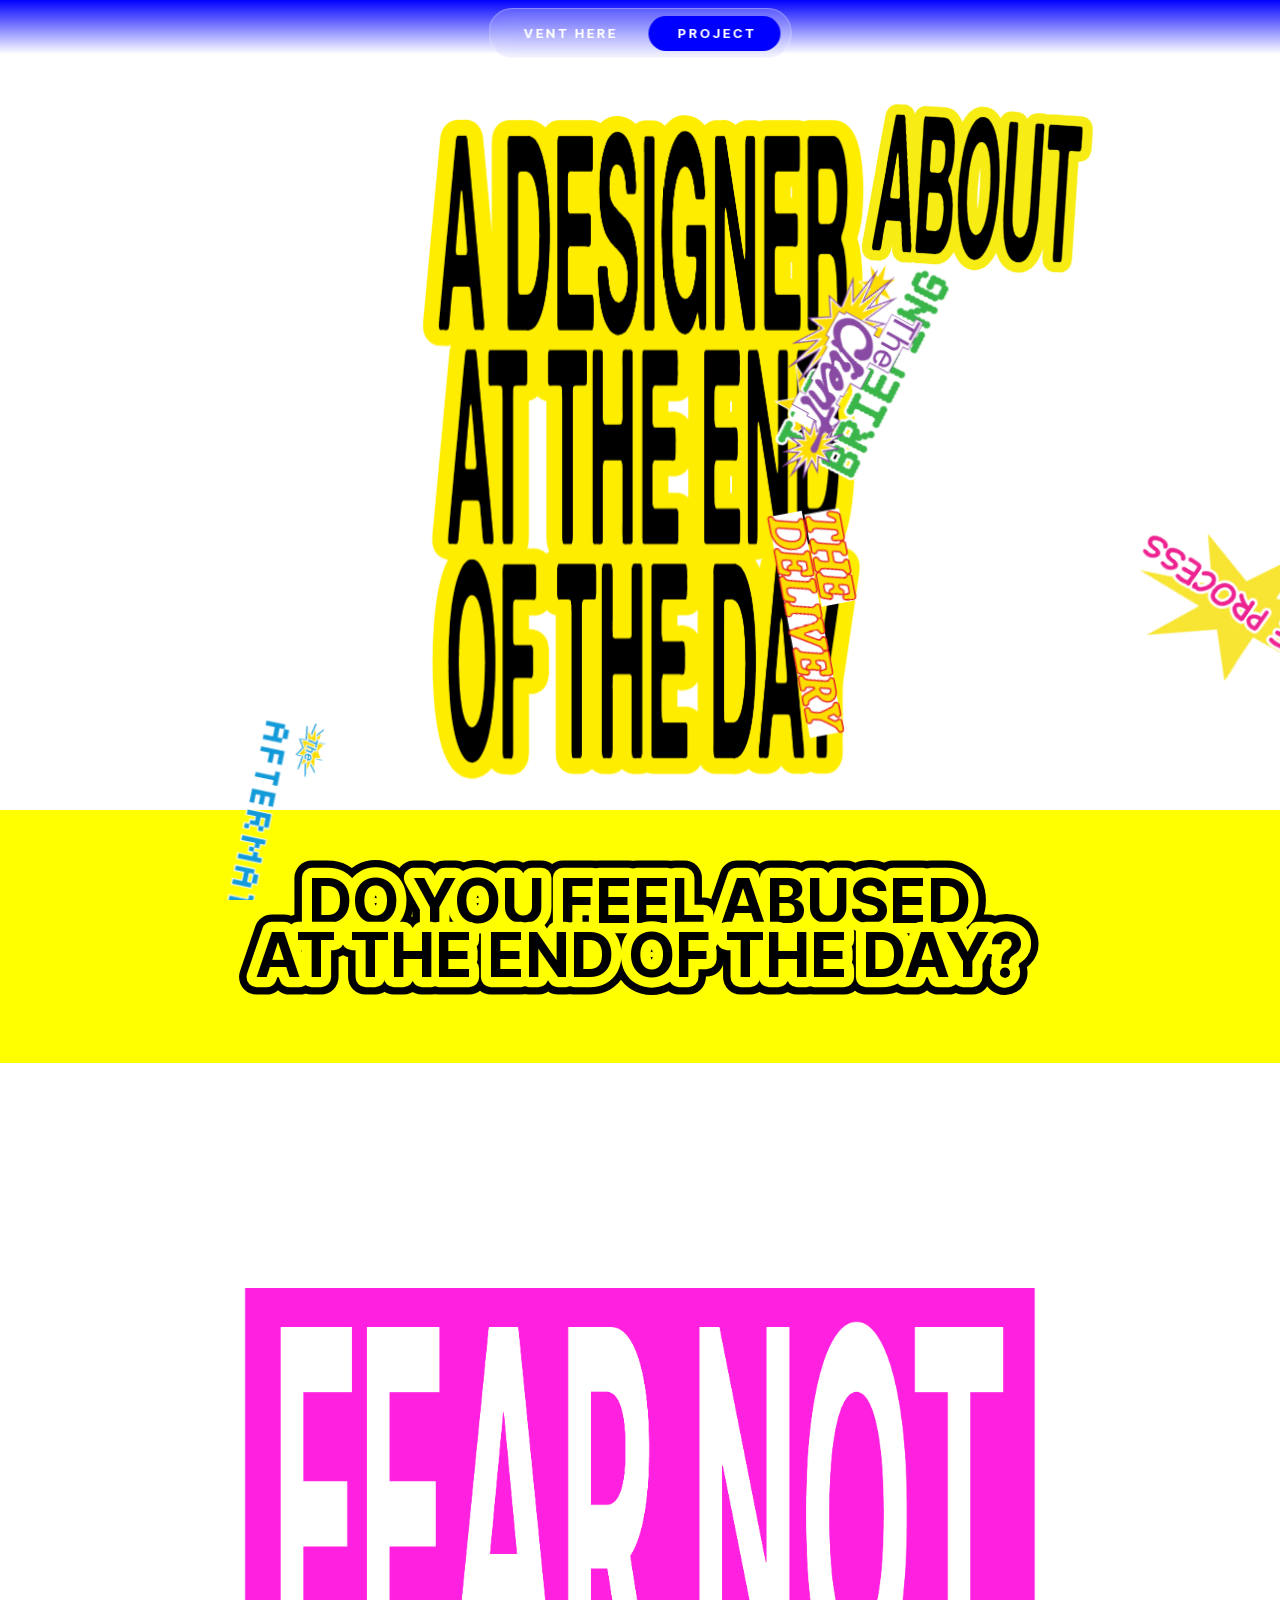
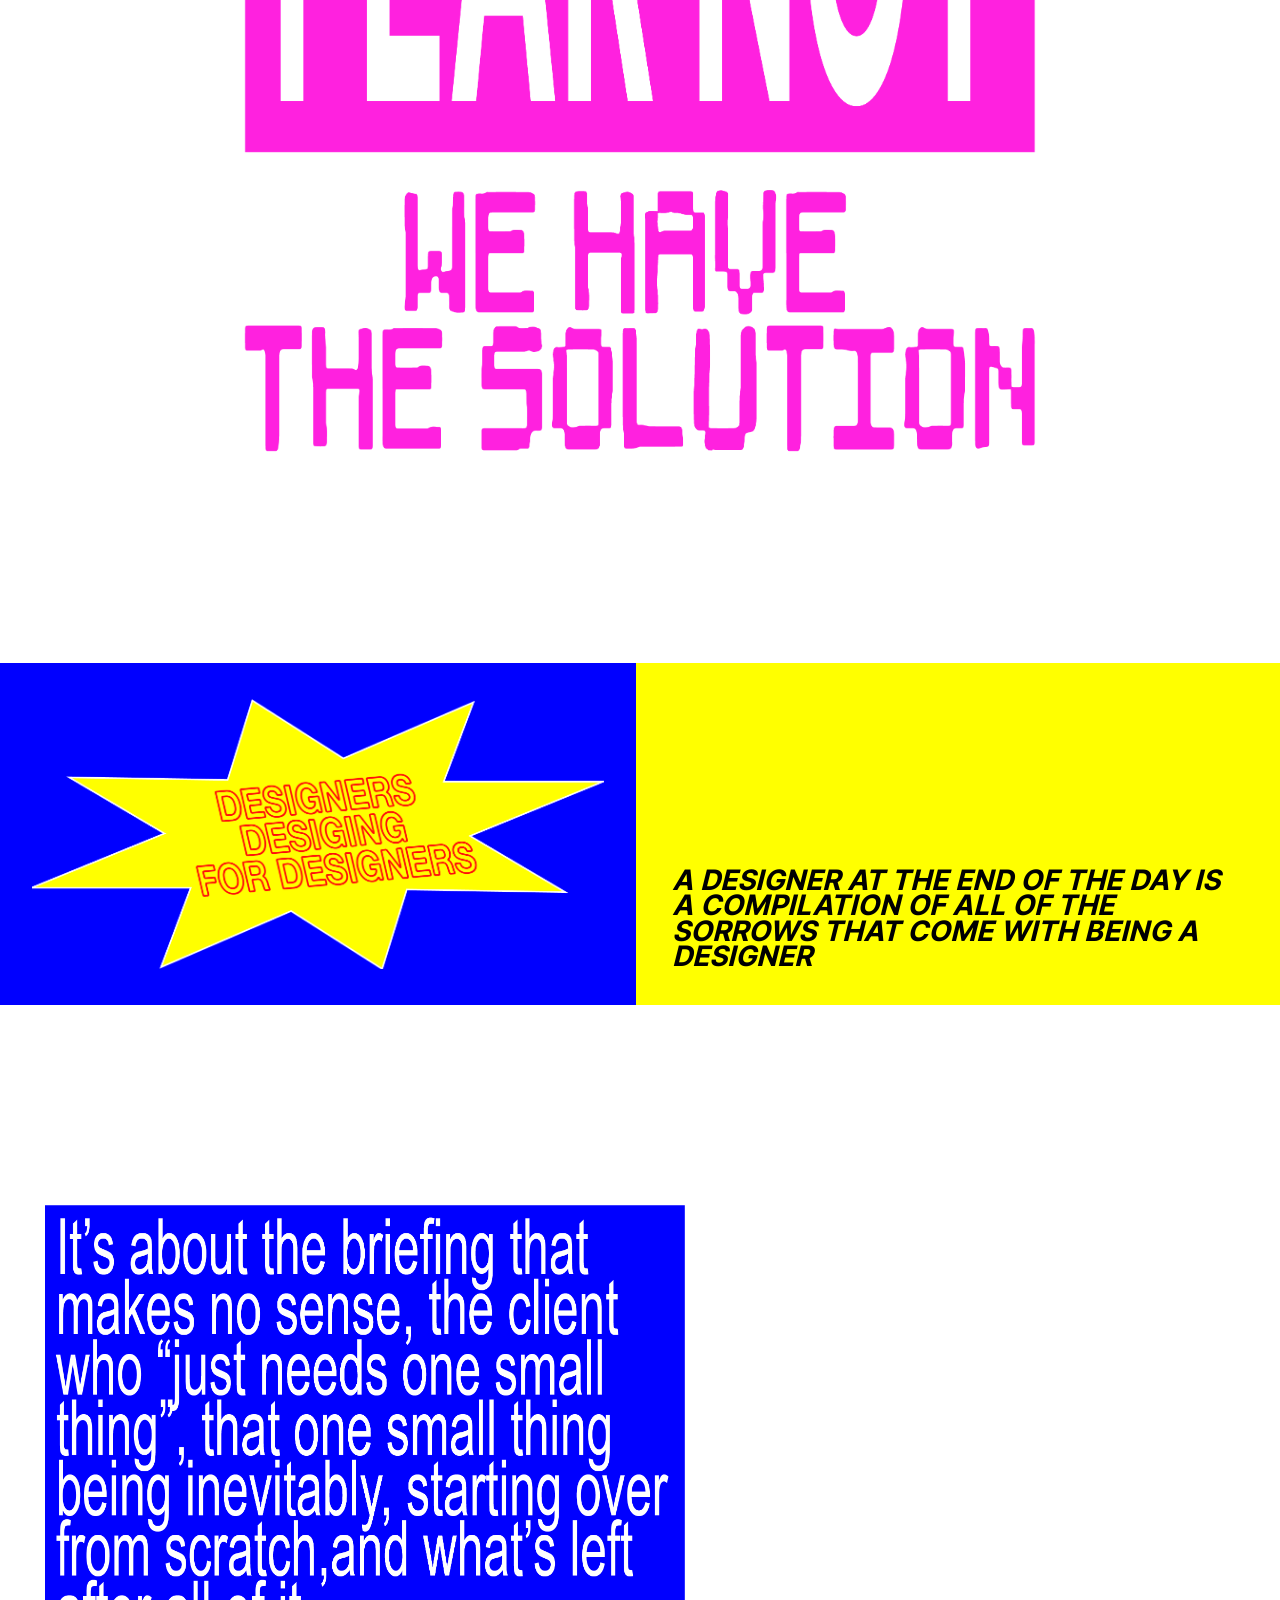
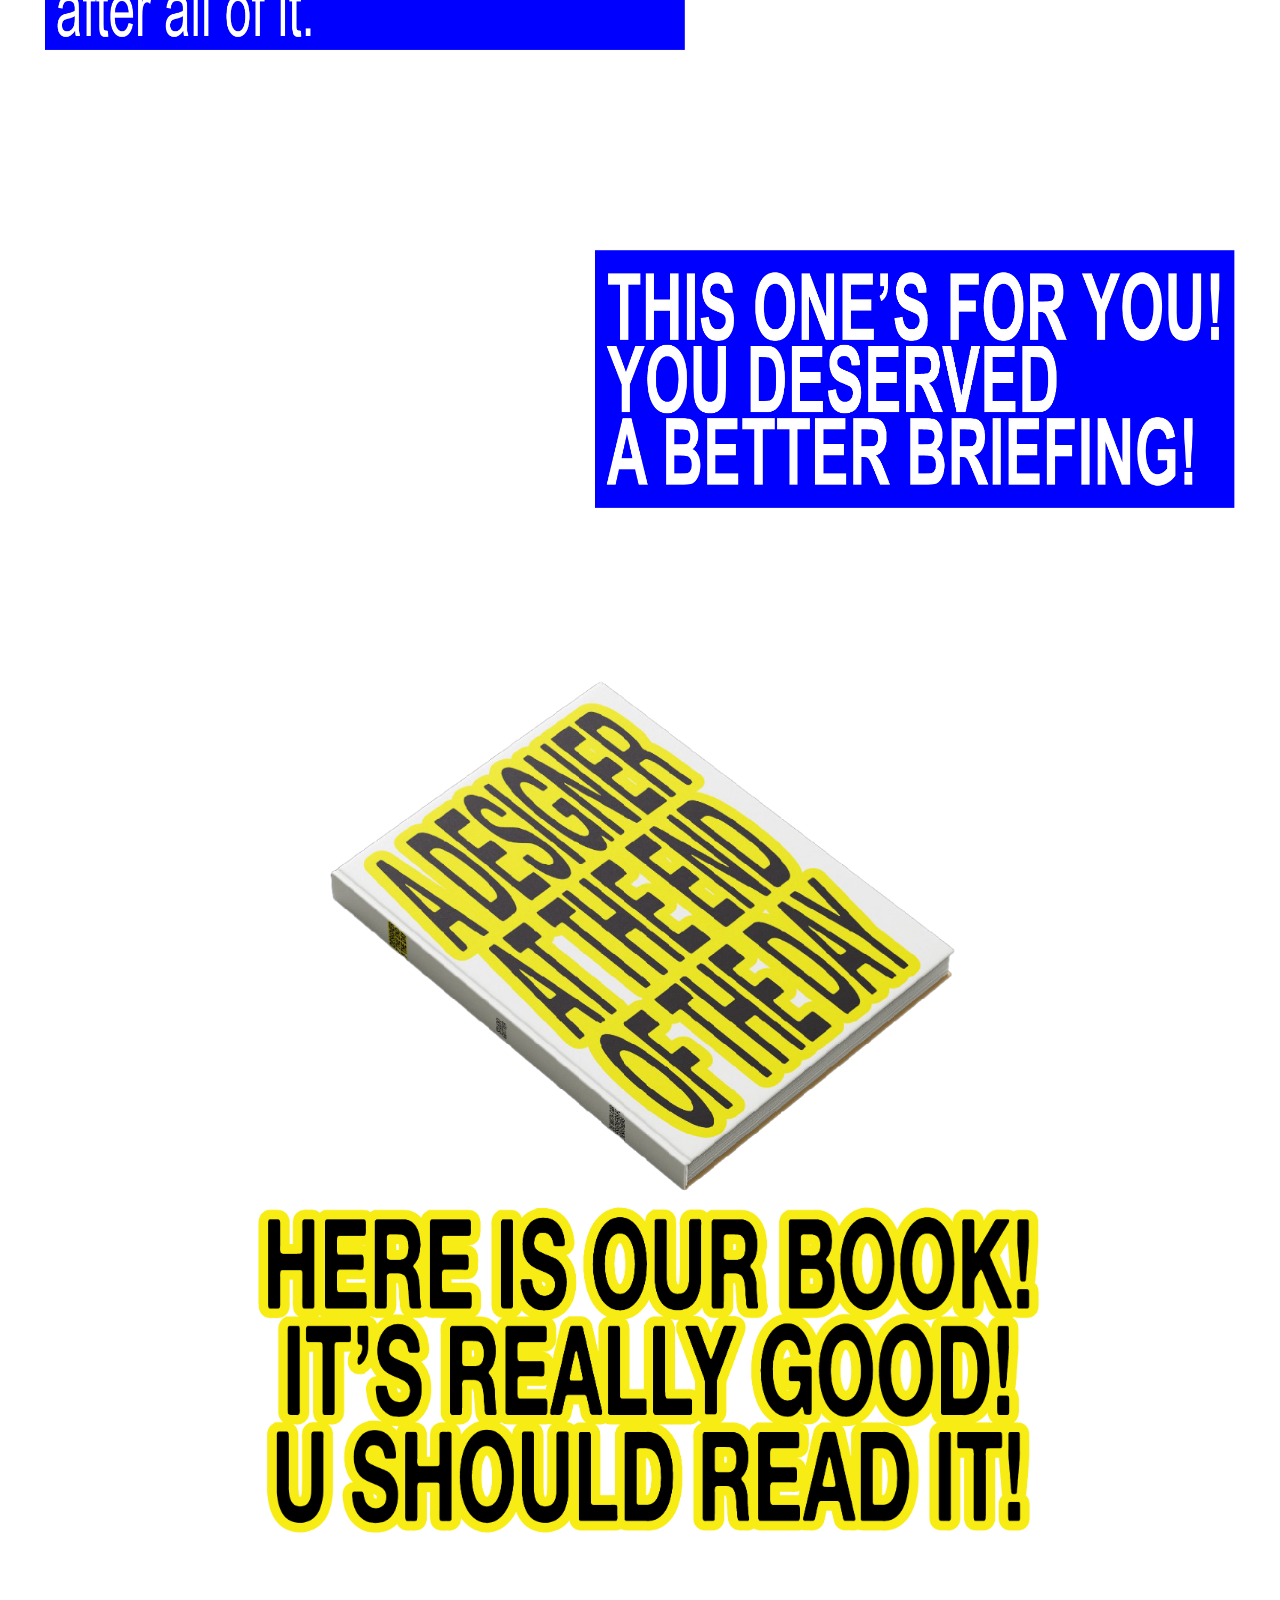
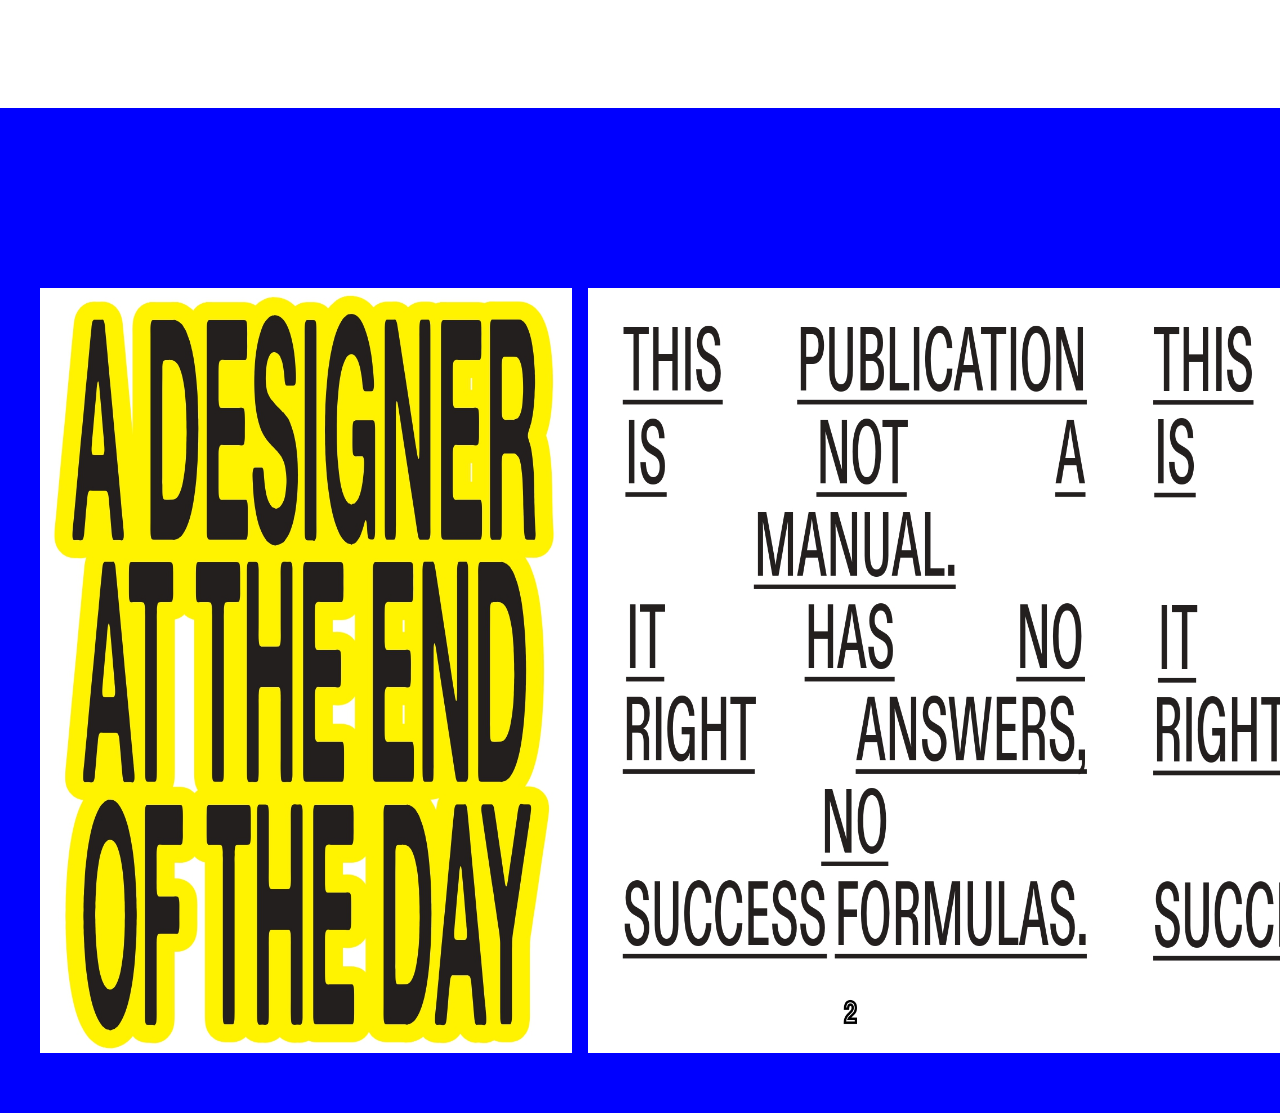
<file: project/index.html>
<!DOCTYPE html>
<html lang="en">
<head>
<meta charset="UTF-8">
<meta name="viewport" content="width=device-width, initial-scale=1.0, viewport-fit=cover">
<meta name="theme-color" content="#0000ff">
<title>A Designer at the End of the Day — Project</title>
<link rel="stylesheet" href="../style.css">
<style>
  /* ── Spread gallery ── */
  .spreads-section {
    background: #0000ff;
    padding: 60px 0;
    position: relative;
    overflow: hidden;
    z-index: 60;
  }

  .spreads-viewport {
    position: relative;
    overflow: hidden;
    cursor: none;
    width: 100%;
  }

  .spreads-track {
    display: flex;
    gap: 16px;
    padding: 0 40px;
    width: max-content;
    transition: none;
    will-change: transform;
  }

  .spreads-track img {
    flex: 0 0 auto;
    height: 85vh;
    width: auto;
    display: block;
    pointer-events: none;
    user-select: none;
  }

  .spreads-cursor {
    position: fixed;
    top: 0; left: 0;
    pointer-events: none;
    z-index: 9999;
    opacity: 0;
    transition: opacity 0.2s;
    transform: translate(-50%, -50%);
  }

  .spreads-cursor svg {
    display: block;
  }

  .spreads-zone {
    position: absolute;
    top: 0;
    height: 100%;
    width: 50%;
    z-index: 10;
    cursor: none;
  }
  .spreads-zone.left  { left: 0; }
  .spreads-zone.right { right: 0; }
</style>
</head>
<body class="project-page">

  <!-- Synopsis modal -->
  <div id="synopsis-modal" onclick="closeSynopsis()">
    <div id="synopsis-inner">
      <button id="synopsis-close" onclick="closeSynopsis(); event.stopPropagation();">✕</button>
      <p id="synopsis-body"> <I>A DESIGNER AT THE END OF THE DAY</I> &nbsp; looks at the reality of design practice: not the polished version that appears in portfolios and case studies, but the daily experience of doing the work. It begins from a simple observation: that there is a significant gap between how design is presented and how it is actually lived, and that this gap is rarely acknowledged in professional discourse. The project takes the form of a print and digital publication, honest and occasionally funny, that treats the unglamorous parts of the profession as worthy of serious attention. Alongside it, a website extends the project into a shared space where designers can contribute their own experiences, anonymously or openly, turning a fixed editorial statement into something ongoing and collective. Together, they argue that the ordinary reality of creative practice deserves to be named, not despite its ordinariness but because of it.</p>
    </div>
  </div>

  <style>
     #synopsis-modal {
      position: fixed;
      inset: 0;
      z-index: 600;
      background: #0000ff;
      display: flex;
      align-items: center;
      justify-content: center;
      opacity: 0;
      pointer-events: none;
      transition: opacity 0.35s cubic-bezier(0.4,0,0.2,1);
      padding: 48px 40px;
      overflow: hidden;
    }
    #synopsis-modal.open {
      opacity: 1;
      pointer-events: all;
    }
    #synopsis-inner {
      width: 88vw;
      max-width: 860px;
      overflow: hidden;
      position: relative;
    }
    #synopsis-body {
      font-family: 'Inter V', Arial, sans-serif;
      font-size: clamp(20px, 2.2vw, 44px);
      font-weight: 700;
      color: white;
      text-align: left;
      line-height: 1.05;
      letter-spacing: -0.01em;
      margin: 0;
      text-transform: none;
      transform: scaleX(0.49);
      transform-origin: left center;
      width: 204%;
    }
    #synopsis-close {
      position: fixed;
      top: 28px;
      right: 36px;
      background: none;
      border: none;
      color: white;
      font-size: 26px;
      cursor: pointer;
      font-family: 'Inter V', Arial, sans-serif;
      font-weight: 700;
      padding: 0;
      transition: opacity 0.2s;
      z-index: 601;
    }
    #synopsis-close:hover { opacity: 0.6; }
 
    @media (max-width: 600px) {
      #synopsis-modal {
        padding: 0;
        align-items: flex-start;
        overflow-y: auto;
      }
      #synopsis-inner {
        width: 100%;
        overflow: visible;
        padding: 64px 20px 40px;
        min-height: 100%;
      }
      #synopsis-body {
        font-size: clamp(16px, 4.5vw, 22px);
        line-height: 1.25;
        transform: none;
        width: 100%;
        text-align: left;
        font-weight: 700;
      }
      #synopsis-close { top: 16px; right: 16px; font-size: 22px; }
    }
 
    @media (min-width: 601px) and (max-width: 900px) {
      #synopsis-modal { padding: 60px 28px 28px; }
      #synopsis-inner { width: 92vw; }
      #synopsis-body { font-size: clamp(18px, 2.8vw, 34px); }
      #synopsis-close { top: 20px; right: 20px; }
    }
 
    /* ── Tablet ── */
    @media (min-width: 601px) and (max-width: 900px) {
      #synopsis-modal {
        padding: 20px;
        padding-top: 80px;
        align-items: flex-start;
      }
      #synopsis-inner {
        padding: 0;
        width: 100%;
        max-width: 100%;
        align-items: flex-start;
      }
      #synopsis-body {
        font-size: clamp(22px, 4vw, 40px);
        line-height: 1.1;
        transform: scaleX(0.49);
        transform-origin: left center;
        width: 204%;
        text-align: left;
      }
      #synopsis-close {
        top: 20px;
        right: 20px;
      }
    }

    #float-about {
      position: fixed;
      z-index: 500;
      width: clamp(120px, 18vw, 260px);
      top: 0; left: 0;
      cursor: pointer;
      pointer-events: all;
      will-change: transform;
      transition: filter 0.15s;
    }
    #float-about img {
      width: 100%;
      height: auto;
      display: block;
    }
    #float-about:hover {
      filter: brightness(0.85) contrast(1.1);
    }
    #float-about:active {
      filter: brightness(0.7) contrast(1.2) saturate(1.3);
    }
  </style>

  <script>
    function openSynopsis()  { document.getElementById('synopsis-modal').classList.add('open'); }
    function closeSynopsis() { document.getElementById('synopsis-modal').classList.remove('open'); }
    document.addEventListener('keydown', e => { if (e.key === 'Escape') closeSynopsis(); });
  </script>

  <div id="float-about" onclick="openSynopsis()">
    <img src="../Artboard4@3x.png" alt="About">
  </div>

  <script>
  (function() {
    const el = document.getElementById('float-about');
    let x  = window.innerWidth  * 0.65;
    let y  = window.innerHeight * 0.15;
    let vx = (Math.random() * 1.2 + 0.6) * (Math.random() < 0.5 ? 1 : -1);
    let vy = (Math.random() * 1.2 + 0.6) * (Math.random() < 0.5 ? 1 : -1);
    let r  = (Math.random() - 0.5) * 10;
    let vr = (Math.random() - 0.5) * 0.25;

    function loop() {
      const w  = window.innerWidth;
      const h  = window.innerHeight;
      const iw = el.offsetWidth  || 220;
      const ih = el.offsetHeight || 220;

      x += vx; y += vy; r += vr;

      if (x < 0)      { x = 0;      vx *= -1; }
      if (x > w - iw) { x = w - iw; vx *= -1; }
      if (y < 0)      { y = 0;      vy *= -1; }
      if (y > h - ih) { y = h - ih; vy *= -1; }

      el.style.transform = `translate(${x}px, ${y}px) rotate(${r}deg)`;
      requestAnimationFrame(loop);
    }
    loop();
  })();
  </script>

  <div id="float-layer" style="position:fixed;inset:0;pointer-events:none;z-index:50;overflow:hidden;"></div>
  <style>
    .float-img {
      position: absolute;
      width: clamp(120px, 18vw, 260px);
      height: auto;
      will-change: transform;
      pointer-events: none;
      border-radius: 2px;
    }
  </style>
  <script>
  (function() {
    const layer = document.getElementById('float-layer');
    const srcs  = [
      '../aftermath.png',
      '../briefing.png',
      '../client.png',
      '../delivery.png',
      '../process.png'
    ];

    const imgs = srcs.map((src, i) => {
      const el = document.createElement('img');
      el.src = src;
      el.className = 'float-img';
      layer.appendChild(el);

      const state = {
        x:  Math.random() * window.innerWidth,
        y:  Math.random() * window.innerHeight,
        vx: (Math.random() - 0.5) * 3.5,
        vy: (Math.random() - 0.5) * 3.5,
        r:  Math.random() * 360,
        vr: (Math.random() - 0.5) * 2.5,
        el
      };
      return state;
    });

    function bounce(state) {
      const w = window.innerWidth;
      const h = window.innerHeight;
      const iw = state.el.offsetWidth  || 200;
      const ih = state.el.offsetHeight || 200;

      state.x += state.vx;
      state.y += state.vy;
      state.r += state.vr;

      if (state.x < -iw / 2)      { state.x = -iw / 2;      state.vx *= -1; }
      if (state.x > w - iw / 2)   { state.x = w - iw / 2;   state.vx *= -1; }
      if (state.y < -ih / 2)      { state.y = -ih / 2;       state.vy *= -1; }
      if (state.y > h - ih / 2)   { state.y = h - ih / 2;    state.vy *= -1; }

      state.el.style.transform = `translate(${state.x}px, ${state.y}px) rotate(${state.r}deg)`;
    }

    function loop() {
      imgs.forEach(bounce);
      requestAnimationFrame(loop);
    }
    loop();
  })();
  </script>

  <div style="
    position: fixed;
    top: 0; left: 0;
    width: 100%; height: 60vh;
    background: linear-gradient(to bottom, blue 0%, transparent 10%);
    pointer-events: none;
    z-index: 1;
  "></div>

  <nav id="main-nav">
    <div class="nav-pill" id="nav-pill"></div>
    <a href="/" id="nav-vent">VENT HERE</a>
    <a href="/project/" id="nav-project">PROJECT</a>
  </nav>

  <!-- SECTION 1: Hero -->
  <section class="hero">
    <img id="hero-video" class="hero-video" src="../capacontracapa.png" alt="A Designer at the End of the Day">
  </section>

  <!-- SECTION 2: Yellow banner -->
  <section class="yellow-banner">
    <svg class="title-svg" viewBox="0 0 1800 280" xmlns="http://www.w3.org/2000/svg" id="banner-svg">
      <defs>
        <linearGradient id="blueGrad2" x1="0%" y1="0%" x2="100%" y2="0%">
          <stop offset="0%" style="stop-color:#00f0ff; stop-opacity:1" />
          <stop offset="50%" style="stop-color:#0044ff; stop-opacity:1" />
          <stop offset="100%" style="stop-color:#00f0ff; stop-opacity:1" />
          <animateTransform attributeName="gradientTransform" type="translate"
            from="-1 0" to="1 0"
            dur="3s" repeatCount="indefinite"/>
        </linearGradient>
      </defs>
      <text x="900" y="120" text-anchor="middle" class="title-text-banner title-text-banner-shadow">DO YOU FEEL ABUSED</text>
      <text x="900" y="200" text-anchor="middle" class="title-text-banner title-text-banner-shadow">AT THE END OF THE DAY?</text>
      <text x="900" y="120" text-anchor="middle" class="title-text-banner">DO YOU FEEL ABUSED</text>
      <text x="900" y="200" text-anchor="middle" class="title-text-banner">AT THE END OF THE DAY?</text>
    </svg>
    <script>
    (function() {
      var svg = document.getElementById('banner-svg');
      function adaptBanner() {
        svg.setAttribute('viewBox', window.innerWidth <= 600 ? '150 50 1500 220' : '0 0 1800 280');
      }
      adaptBanner();
      window.addEventListener('resize', adaptBanner);
    })();
    </script>
  </section>

  <img src="../Artboard1@3x.png" alt="A Designer at the End of the Day" class="hero-img-title">

  <section class="description-section">
    <div class="description-block-blue">
      <img src="../Artboard1copy@3x.png" alt="A Designer at the End of the Day" class="hero-img-title" style="margin-top:0;margin-bottom:0;">
    </div>
    <div class="description-block-yellow">
      <p>A DESIGNER AT THE END OF THE DAY IS A COMPILATION OF ALL OF THE SORROWS THAT COME WITH BEING A DESIGNER</p>
    </div>
  </section>

  <section class="split-img-section">
    <img src="../Artboard1copy2@3x.png" alt="" class="split-img split-img--left">
    <img src="../Artboard3@3x.png" alt="" class="split-img split-img--right">
  </section>

  <img src="../BOOK@3x.png" alt="A Designer at the End of the Day" class="hero-img-title">

  <!-- SECTION 7: Yellow fill -->
  <div class="yellow-fill" style="position:relative;z-index:60;"></div>

  <!-- SECTION 8: Spreads -->
  <div class="spreads-section">
    <div class="spreads-viewport" id="spreadsViewport">

      <div class="spreads-zone left"  id="zoneLeft"></div>
      <div class="spreads-zone right" id="zoneRight"></div>

      <div class="spreads-track" id="spreadsTrack">
        <img src="../publicacao/1.jpg" alt="Spread 1">
        <img src="../publicacao/2.jpg" alt="Spread 2">
        <img src="../publicacao/3.jpg" alt="Spread 3">
        <img src="../publicacao/4.jpg" alt="Spread 4">
        <img src="../publicacao/5.jpg" alt="Spread 5">
        <img src="../publicacao/6.jpg" alt="Spread 6">
        <img src="../publicacao/7.jpg" alt="Spread 7">
        <img src="../publicacao/8.jpg" alt="Spread 8">
        <img src="../publicacao/9.jpg" alt="Spread 9">
        <img src="../publicacao/10.jpg" alt="Spread 10">
        <img src="../publicacao/11.jpg" alt="Spread 11">
        <img src="../publicacao/12.jpg" alt="Spread 12">
        <img src="../publicacao/13.jpg" alt="Spread 13">
        <img src="../publicacao/14.jpg" alt="Spread 14">
      </div>
    </div>
  </div>

  <div class="spreads-cursor" id="spreadsCursor">
    <svg width="80" height="28" viewBox="0 0 80 28" fill="none" xmlns="http://www.w3.org/2000/svg" opacity="0.45">
      <line x1="1" y1="14" x2="24" y2="14" stroke="#111" stroke-width="3.5" stroke-linecap="round"/>
      <polyline points="10,5 1,14 10,23" stroke="#111" stroke-width="3.5" stroke-linecap="round" stroke-linejoin="round" fill="none"/>
      <line x1="40" y1="4" x2="40" y2="24" stroke="#111" stroke-width="2" stroke-linecap="round" opacity="0.5"/>
      <line x1="56" y1="14" x2="79" y2="14" stroke="#111" stroke-width="3.5" stroke-linecap="round"/>
      <polyline points="70,5 79,14 70,23" stroke="#111" stroke-width="3.5" stroke-linecap="round" stroke-linejoin="round" fill="none"/>
    </svg>
  </div>

  <script>
  (function() {
    const track    = document.getElementById('spreadsTrack');
    const viewport = document.getElementById('spreadsViewport');
    const zoneL    = document.getElementById('zoneLeft');
    const zoneR    = document.getElementById('zoneRight');
    const cursor   = document.getElementById('spreadsCursor');

    let currentX = 0;
    let targetX  = 0;
    let rafId    = null;
    let holding  = null;

    let isDragging      = false;
    let dragStartX      = 0;
    let dragStartScroll = 0;
    let velocity        = 0;
    let lastMouseX      = 0;
    let lastMouseT      = 0;

    function maxScroll() {
      return Math.max(0, track.scrollWidth - viewport.clientWidth);
    }
    function clamp(v) { return Math.max(0, Math.min(maxScroll(), v)); }

    function tick() {
      if (holding === 'left')  targetX = clamp(targetX - 18);
      if (holding === 'right') targetX = clamp(targetX + 18);

      currentX += (targetX - currentX) * 0.08;
      track.style.transform = `translateX(${-currentX}px)`;

      if (holding || Math.abs(targetX - currentX) > 0.1) {
        rafId = requestAnimationFrame(tick);
      } else {
        currentX = targetX;
        track.style.transform = `translateX(${-currentX}px)`;
        rafId = null;
      }
    }
    function startTick() { if (!rafId) rafId = requestAnimationFrame(tick); }

    zoneL.addEventListener('click', () => { if (!isDragging) { targetX = clamp(targetX - viewport.clientWidth * 0.5); startTick(); } });
    zoneR.addEventListener('click', () => { if (!isDragging) { targetX = clamp(targetX + viewport.clientWidth * 0.5); startTick(); } });
    zoneL.addEventListener('mousedown', () => { holding = 'left';  startTick(); });
    zoneR.addEventListener('mousedown', () => { holding = 'right'; startTick(); });
    document.addEventListener('mouseup', () => { holding = null; });

    viewport.addEventListener('mousedown', e => {
      isDragging      = true;
      dragStartX      = e.clientX;
      dragStartScroll = currentX;
      velocity        = 0;
      lastMouseX      = e.clientX;
      lastMouseT      = performance.now();
      holding         = null;
      if (rafId) { cancelAnimationFrame(rafId); rafId = null; }
      e.preventDefault();
    });

    document.addEventListener('mousemove', e => {
      const r = viewport.getBoundingClientRect();
      const inside = e.clientX >= r.left && e.clientX <= r.right &&
                     e.clientY >= r.top  && e.clientY <= r.bottom;
      if (inside || isDragging) {
        cursor.style.opacity = '1';
        cursor.style.left = e.clientX + 'px';
        cursor.style.top  = e.clientY + 'px';
        updateCursorSide(e.clientX);
      } else {
        cursor.style.opacity = '0';
      }

      if (!isDragging) return;
      const dx = dragStartX - e.clientX;
      currentX = clamp(dragStartScroll + dx);
      targetX  = currentX;
      track.style.transform = `translateX(${-currentX}px)`;

      const now = performance.now();
      const dt  = now - lastMouseT;
      if (dt > 0) velocity = (e.clientX - lastMouseX) / dt;
      lastMouseX = e.clientX;
      lastMouseT = now;
    });

    document.addEventListener('mouseup', () => {
      if (!isDragging) return;
      isDragging = false;
      targetX = clamp(currentX - velocity * 40);
      startTick();
    });

    viewport.addEventListener('mouseleave', () => {
      if (!isDragging) cursor.style.opacity = '0';
    });

    function updateCursorSide(x) {
      const r   = viewport.getBoundingClientRect();
      const mid = r.left + r.width / 2;
      const els = cursor.querySelectorAll('svg line, svg polyline');
      els.forEach((el, i) => {
        if (i < 2)  el.setAttribute('opacity', (x < mid  && targetX <= 0)           ? '0.25' : '1');
        if (i > 2)  el.setAttribute('opacity', (x >= mid && targetX >= maxScroll())  ? '0.25' : '1');
      });
    }

    let touchStartX = null, touchBase = 0, touchLastX = 0, touchVel = 0;
    viewport.addEventListener('touchstart', e => {
      touchStartX = e.touches[0].clientX;
      touchBase   = currentX;
      touchLastX  = touchStartX;
      touchVel    = 0;
      if (rafId) { cancelAnimationFrame(rafId); rafId = null; }
    }, { passive: true });
    viewport.addEventListener('touchmove', e => {
      if (touchStartX === null) return;
      const dx = touchStartX - e.touches[0].clientX;
      touchVel  = e.touches[0].clientX - touchLastX;
      touchLastX = e.touches[0].clientX;
      currentX  = clamp(touchBase + dx);
      targetX   = currentX;
      track.style.transform = `translateX(${-currentX}px)`;
    }, { passive: true });
    viewport.addEventListener('touchend', () => {
      if (touchStartX === null) return;
      touchStartX = null;
      targetX = clamp(currentX - touchVel * 25);
      startTick();
    }, { passive: true });

  })();
  </script>

  <script>
  // ── Hero scroll behaviour ──
  window.addEventListener('load', () => {
    const vid = document.getElementById('hero-video');
    if (!vid) return;
    vid.classList.add('is-hero');
    document.addEventListener('scroll', () => {
      vid.classList.toggle('is-hero', (window.scrollY || document.documentElement.scrollTop) <= 50);
    });
  });
  </script>

  <script>
  const nav        = document.getElementById('main-nav');
  const pill       = document.getElementById('nav-pill');
  const ventBtn    = document.getElementById('nav-vent');
  const projectBtn = document.getElementById('nav-project');
  const activeBtn  = window.location.pathname.includes('/project') ? projectBtn : ventBtn;

  function movePill(btn, animate) {
    const navRect = nav.getBoundingClientRect();
    const btnRect = btn.getBoundingClientRect();
    pill.style.transition = animate
      ? 'left 0.4s cubic-bezier(0.4,0,0.2,1), width 0.4s cubic-bezier(0.4,0,0.2,1), top 0.4s, height 0.4s'
      : 'none';
    pill.style.left   = (btnRect.left - navRect.left) + 'px';
    pill.style.top    = (btnRect.top  - navRect.top)  + 'px';
    pill.style.width  = btnRect.width  + 'px';
    pill.style.height = btnRect.height + 'px';
  }

  requestAnimationFrame(() => movePill(activeBtn, false));

  [ventBtn, projectBtn].forEach(btn => {
    btn.addEventListener('click', function(e) {
      e.preventDefault();
      const href = this.getAttribute('href');
      movePill(this, true);
      setTimeout(() => { window.location.href = href; }, 400);
    });
  });
  </script>

</body>
</html>
</file>
<file: style.css>
@font-face {
  font-family: "Inter V";
  src: url("Inter-V.ttf") format("truetype");
  font-weight: 100 900;
  font-style: normal;
}

/* ── RESET ── */
*,
*::before,
*::after {
  box-sizing: border-box;
  margin: 0;
  padding: 0;
  font-variation-settings: 'wdth' 100;
}

html, body {
  width: 100%;
  height: auto;
  min-height: 100%;
  overflow-x: hidden;
}

/* ── BASE ── */
body {
  background: white;
  font-family: "Inter V", Arial, sans-serif;
  color: #111;
  min-height: 100vh;
  overflow-x: hidden;
  z-index: -999;
}

.cursor-glow {
  position: fixed;
  width: 3500px;
  height: 4000px;
  border-radius: 50%;
  pointer-events: none;
  transform: translate(-50%, -50%);
  background: radial-gradient(
    circle,
    blue 0%,
    blue 25%,
    rgba(111, 111, 255, 0.127) 55%,
    transparent 75%
  );
  will-change: left, top;
  z-index: 0;
}

/* ── GRADIENTE NAV (index/vent here) ── */
.nav-gradient {
  position: fixed;
  top: 0; left: 0;
  width: 100%; height: 60vh;
  background: linear-gradient(to bottom, blue 0%, transparent 10%);
  pointer-events: none;
  z-index: 1;
}

/* ── NAV ── */
nav {
  position: fixed;
  top: 8px;
  left: 50%;
  transform: translateX(-50%);
  z-index: 200;
  display: flex;
  align-items: center;
  background: rgba(255,255,255,0.15);
  backdrop-filter: blur(12px);
  -webkit-backdrop-filter: blur(12px);
  border: 1px solid rgba(255,255,255,0.3);
  border-radius: 24px;
  padding: 6px;
  gap: 4px;
  height: auto;
  max-width: calc(100vw - 16px);
}
.nav-pill {
  position: absolute;
  background: blue;
  border-radius: 79px;
  transition: left 0.4s cubic-bezier(0.4, 0, 0.2, 1), width 0.4s cubic-bezier(0.4, 0, 0.2, 1);
  pointer-events: none;
  z-index: 0;
}

nav a {
  display: flex;
  align-items: center;
  padding: 10px 28px;
  font-family: 'Inter V', Arial, sans-serif;
  font-size: 13px;
  font-weight: 700;
  letter-spacing: 2px;
  text-transform: uppercase;
  text-decoration: none;
  color: white;
  background: transparent;
  border-radius: 79px;
  white-space: nowrap;
  position: relative;
  z-index: 1;
}

nav a:hover {
  background: rgba(0,0,0,0.08);
  color: white;
}

/* ── BUBBLE LAYER ── */
#bubble-layer {
  position: fixed;
  inset: 0;
  z-index: 5;
  pointer-events: none;
  overflow: hidden;
}

/* ── UI LAYER ── */
.ui-layer {
  position: relative;
  z-index: 10;
  display: flex;
  flex-direction: column;
  align-items: center;
  padding: 44px 16px 0;
  pointer-events: none;
}

.ui-layer > * { pointer-events: auto; }

.description-block p,
.rant-block p,
.deserved-box p,
.solution-text,
.fear-not-box span,
.yellow-banner h2 {
  transform: scaleX(0.4);
  transform-origin: left center;
  display: inline-block;
}

/* ── HEADER ── */
header {
  position: relative;
  width: 100%;
  padding: 48px 0 0;
}

/* ── SVG TITLE ── */
.title-svg {
  width: clamp(300px, 95vw, 1800px);
  height: auto;
  display: block;
  margin: 0 auto;
}

.title-text {
  font-family: 'Inter V', Arial, sans-serif;
  font-size: 70px;
  font-weight: 700;
  fill: black;
  stroke: yellow;
  stroke-width: 25px;
  stroke-linejoin: round;
  stroke-linecap: round;
  paint-order: stroke fill;
}

.title-text-banner {
  font-family: 'Inter V', Arial, sans-serif;
  font-size: 90px;
  font-weight: 700;
  fill: black;
  stroke: yellow;
  stroke-width: 30px;
  stroke-linejoin: round;
  stroke-linecap: round;
  paint-order: stroke fill;
}

.title-text-banner-shadow {
  fill: black;
  stroke: black;
  stroke-width: 52px;
  stroke-linejoin: round;
  stroke-linecap: round;
  paint-order: stroke fill;
}

/* ── FORM ── */
.form-wrap {
  width: 100%;
  max-width: 620px;
  margin-bottom: 32px;
  background: #fff;
  border: 1px solid rgba(0,0,0,0.25);
  border-radius: 4px;
  padding: 12px 12px 12px 20px;
  position: relative;
  display: flex;
  align-items: center;
  gap: 12px;
  box-shadow: 0 1px 4px rgba(0,0,0,0.06);
}

.form-wrap:focus-within {
  border-color: rgba(0, 0, 255, 0.4);
  box-shadow: 0 0 0 2px rgba(0, 0, 255, 0.08);
}

textarea {
  flex: 1;
  background: transparent;
  border: none;
  color: #111;
  font-family: 'Linux Libertine', 'Georgia', 'Times New Roman', serif;
  font-size: max(1rem, 16px);
  font-weight: 400;
  font-style: italic;
  padding: 0;
  resize: none;
  height: 24px;
  outline: none;
  line-height: 1.5;
  -webkit-user-select: text;
  user-select: text;
  overflow: hidden;
}

textarea::placeholder {
  color: #aaa;
  font-style: italic;
  font-family: 'Linux Libertine', 'Georgia', 'Times New Roman', serif;
}

.form-footer {
  display: flex;
  align-items: center;
  margin-top: 0;
  flex-shrink: 0;
}

.launch-btn {
  background: yellow;
  border: 1px solid rgba(0,0,0,0.15);
  border-radius: 3px;
  color: #111;
  font-family: "Inter V", Arial, sans-serif;
  font-size: 0.78rem;
  font-weight: 400;
  letter-spacing: 0.5px;
  text-transform: uppercase;
  padding: 10px 22px;
  cursor: pointer;
  white-space: nowrap;
  min-height: 40px;
  min-width: 44px;
  transition: background 0.15s, color 0.15s, transform 0.1s;
  -webkit-tap-highlight-color: transparent;
  touch-action: manipulation;
}

.launch-btn:hover { background: #111; color: yellow; }
.launch-btn:active { transform: scale(0.96); }

/* ── BUBBLES ── */
.bubble {
  position: absolute;
  pointer-events: auto;
  animation: float-bubble 20s ease-in-out infinite alternate;
  will-change: transform;
}

.bubble-inner {
  background: white;
  border: 1px solid rgba(0, 0, 255, 0.25);
  border-radius: 4px;
  padding: 10px 16px;
  max-width: 320px;
  transition: transform 0.25s;
  position: relative;
  box-shadow: 0 1px 4px rgba(0,0,0,0.07);
}

.bubble:hover .bubble-inner { transform: translateY(-3px); }

.bubble-text {
  font-family: 'Linux Libertine', 'Georgia', 'Times New Roman', serif;
  font-size: 0.95rem;
  font-weight: 400;
  font-style: italic;
  color: #111;
  line-height: 1.4;
  word-break: break-word;
}

.bubble-ts {
  font-family: "Inter V", Arial, sans-serif;
  font-size: 0.58rem;
  font-weight: 400;
  color: #72777d;
  margin-top: 5px;
  letter-spacing: 0.04em;
  text-transform: none;
  border-top: 1px solid rgba(0,0,0,0.08);
  padding-top: 4px;
}

@keyframes float-bubble {
  0%   { transform: translate(0, 0) rotate(var(--r0)); }
  100% { transform: translate(var(--dx), var(--dy)) rotate(var(--r1)); }
}

/* ── FOOTER ── */
footer {
  position: relative;
  z-index: 10;
  text-align: center;
  padding: 28px 16px 32px;
  font-family: "Inter V", Arial, sans-serif;
  font-size: 0.58rem;
  font-weight: 700;
  letter-spacing: 0.2em;
  text-transform: uppercase;
  color: #bbb;
}

/* ══════════════════════════════════════════════════════
   PROJECT PAGE
══════════════════════════════════════════════════════ */

.project-page {
  background: #fff;
  overflow-x: hidden;
}

/* ── HERO ── */
.hero {
  position: relative;
  min-height: 90vh;
  display: flex;
  align-items: center;
  justify-content: center;
  padding-top: 44px;
  overflow: hidden;
}

.hero-inner {
  display: flex;
  flex-direction: column;
  align-items: center;
  text-align: center;
  padding: 20px 24px;
  position: relative;
  z-index: 2;
}

.hero-title {
  font-family: "Inter V", Arial, sans-serif;
  font-size: clamp(2.4rem, 7vw, 7rem);
  font-weight: 900;
  line-height: 1.05;
  letter-spacing: 1px;
  text-transform: uppercase;
  color: yellow;
  -webkit-text-stroke: 3px #111;
  paint-order: stroke fill;
  margin-bottom: 28px;
}

/* ── YELLOW BANNER ── */
.yellow-banner {
  background: yellow;
  padding: 32px 24px;
  text-align: center;
  overflow: hidden;
}

.yellow-banner h2 {
  font-family: "Inter V", Arial, sans-serif;
  font-size: 80px;
  font-weight: 700;
  color: #111;
  line-height: 1;
  letter-spacing: 1px;
  text-transform: uppercase;
}

/* ── DESCRIPTION ── */
.description-section {
  display: flex;
  align-items: stretch;
}

.description-block-blue {
  background: blue;
  padding: 36px 32px;
  flex: 1;
  position: relative;
}

.description-block-yellow {
  background: yellow;
  padding: 36px 36px;
  flex: 1;
  position: relative;
  display: flex;
  align-items: flex-end;
  justify-content: flex-end;
}

.description-block-yellow p {
  font-family: "Inter V", Arial, sans-serif;
  font-size: clamp(1.3rem, 2.2vw, 6.5rem);
  font-weight: 700;
  color: black;
  line-height: 0.9;
  letter-spacing: 0px;
  text-transform: uppercase;
  font-style: italic;
  max-width: 1000px;
}

.solution-text {
  font-family: "Inter V", Arial, sans-serif;
  font-size: clamp(2rem, 5vw, 6rem);
  font-weight: 700;
  color: #ff2dbb;
  text-align: center;
  letter-spacing: 2px;
  line-height: 1.1;
  text-transform: uppercase;
}

/* ── RANT ── */
.rant-section {
  padding: 100px 32px;
  display: flex;
  align-items: flex-end;
  gap: 0px;
  background: #fff;
}

.rant-block {
  background: #ff2dbb;
  padding: 42px 42px;
  border: 0 solid #111;
  margin-top: 100px;
  margin-bottom: 0px;
  max-width: 700px;
}

.rant-block p {
  font-family: "Inter V", Arial, sans-serif;
  font-size: clamp(4.85rem, 0vw, 0.4rem);
  font-weight: 700;
  color: #fff;
  line-height: 0.9;
  text-transform: uppercase;
  letter-spacing: 0.5px;
  text-align: left;
}

/* ── DESERVED ── */
.deserved-section {
  padding: 40px 32px 0;
  display: flex;
  justify-content: flex-end;
  margin-top: 0px;
  margin-bottom: 0px;
  background: #fff;
}

.deserved-box {
  background: blue;
  padding: 28px 36px;
  border: 0 solid #111;
  max-width: 860px;
}

.deserved-box p {
  font-family: "Inter V", Arial, sans-serif;
  font-size: clamp(4.1rem, 2.4vw, 2.2rem);
  font-weight: 700;
  color: yellow;
  text-transform: uppercase;
  line-height: 1;
  letter-spacing: 1px;
}

/* ── YELLOW FILL ── */
.yellow-fill {
  background: blue;
  height: auto;
  padding: 60px 0;
  margin-top: 0;
  border-top: 0 solid #111;
}

/* ── HERO VIDEO / HERO IMAGE ── */
.hero-video {
  position: fixed !important;
  bottom: 10px;
  right: 10px;
  top: auto;
  left: auto;
  width: clamp(70px, 10vw, 120px);
  height: auto;
  z-index: 15;
  pointer-events: none;
  transition: width 0.6s cubic-bezier(0.4, 0, 0.2, 1),
              bottom 0.6s cubic-bezier(0.4, 0, 0.2, 1),
              right 0.6s cubic-bezier(0.4, 0, 0.2, 1),
              top 0.6s cubic-bezier(0.4, 0, 0.2, 1),
              left 0.6s cubic-bezier(0.4, 0, 0.2, 1);
  animation: spin-cover 3s linear infinite;
  transform-style: preserve-3d;
}

.hero-video.is-hero {
  width: auto !important;
  height: 75vh !important;
  bottom: auto !important;
  top: 12vh !important;
  right: 55% !important;
  left: auto !important;
  transform-origin: center center;
  margin-right: calc(-75vh * 0.45) !important;
}

@keyframes spin-cover {
  from { transform: rotateY(0deg); }
  to   { transform: rotateY(360deg); }
}

/* ── BOOK SCROLL ── */
.book-scroll-wrapper {
  background: blue;
  padding: 60px 0;
}

#book-scroll {
  display: flex;
  overflow-x: auto;
  overflow-y: hidden;
  gap: 24px;
  padding: 0 60px;
  cursor: grab;
  -webkit-overflow-scrolling: touch;
  scrollbar-width: none;
}

#book-scroll::-webkit-scrollbar {
  display: none;
}

#book-scroll img {
  flex-shrink: 0;
  height: 80vh;
  width: auto;
  display: block;
}

/* ── HERO IMG TITLE ── */
.hero-img-title {
  width: 100%;
  max-width: 900px;
  height: auto;
  display: block;
  margin: 0 auto;
  margin-top: 150px;
  margin-bottom: 150px;
}


/* ── SPLIT IMG (global) ── */
.split-img-section {
  display: flex;
  flex-direction: column;
  width: 100%;
}

.split-img {
  width: 50%;
  margin-top: 200px;
  height: auto;
  display: block;
  margin-left: 45px;
  margin-right: 45px;
}

.split-img--left  { align-self: flex-start; }
.split-img--right { align-self: flex-end; }


/* ══════════════════════════════════════════════════════
   MEDIA QUERIES
══════════════════════════════════════════════════════ */

/* ── Sem cursor em touch ── */
@media (hover: none) and (pointer: coarse) {
  .cursor-glow {
    display: none;
  }

  .spreads-viewport { cursor: auto; }
  .spreads-zone     { display: none; }
  .spreads-cursor   { display: none; }
}

/* ══════════
   MOBILE ≤ 600px
══════════ */
@media (max-width: 600px) {



  /* ── NAV ── */
  nav {
    top: 8px;
    padding: 4px;
    gap: 2px;
    border-radius: 20px;
  }

  nav a {
    padding: 9px 16px;
    font-size: 11px;
    letter-spacing: 1px;
  }



  header {
    padding: 60px 0 0;
  }

  .title-svg {
    width: 100vw;
    height: auto;
    min-height: 180px;
  }

  .form-wrap {
    border-radius: 4px;
    padding: 10px 10px 10px 16px;
    margin-bottom: 16px;
    margin-left: 16px;
    margin-right: 16px;
    width: calc(100% - 32px);
  }

  textarea {
    font-size: 16px;
    height: 22px;
  }

  .launch-btn {
    padding: 10px 16px;
    font-size: 0.72rem;
    min-height: 40px;
    border-radius: 3px;
  }

  #bubble-layer {
    top: 50%;
  }

  .bubble-inner {
    max-width: 200px;
    padding: 8px 14px;
  }

  .bubble-text {
    font-size: 0.82rem;
    line-height: 1.35;
  }

  .bubble-ts {
    font-size: 0.55rem;
  }

  .hero-video {
    width: clamp(40px, 10vw, 65px) !important;
    bottom: 8px !important;
    right: 8px !important;
    left: auto !important;
    margin: 0 !important;
  }

  /* Em mobile: capa mais pequena e centrada horizontalmente */
  /* position:fixed centra-se com left:50% + margem negativa de metade da largura */
  /* width: 55vw → margin-left: -27.5vw */
  .hero-video.is-hero {
    width: 50vw !important;
    height: auto !important;
    top: 8vh !important;
    left: 45% !important;
    right: auto !important;
    bottom: auto !important;
    margin-left: -20vw !important;
    margin-right: 0 !important;
  }

  /* ── PROJECT: yellow banner ── */
  .yellow-banner {
    padding: 0;
    overflow: hidden;
  }

  .yellow-banner .title-svg {
    width: 100vw;
    transform: scaleY(1.6);
    transform-origin: center center;
    margin: 32px 0;
  }

  .hero {
    min-height: 50vh;
    padding-top: 56px;
  }

  .description-section {
    flex-direction: column;
  }

  .description-block-blue,
  .description-block-yellow {
    width: 100%;
    padding: 24px 16px;
  }

  .description-block-yellow {
    justify-content: flex-start;
    align-items: flex-start;
  }

  .description-block-yellow p {
    font-size: clamp(1.1rem, 4vw, 1.6rem);
    max-width: 100%;
  }

  .split-img-section {
    gap: 0;
  }

  .split-img {
    width: calc(100% - 32px);
    margin: 32px 16px;
    align-self: center !important;
  }

  .hero-img-title {
    margin-top: 32px;
    margin-bottom: 32px;
    padding: 0 16px;
    max-width: 100%;
  }

  .yellow-fill {
    padding: 32px 0;
  }

  /* ── SPREADS mobile: scroll horizontal nativo, tamanho sensato ── */
  .spreads-section {
    padding: 24px 0;
    overflow: hidden;
  }

  .spreads-viewport {
    overflow-x: auto !important;
    overflow-y: hidden !important;
    -webkit-overflow-scrolling: touch;
    scrollbar-width: none;
    cursor: auto !important;
  }

  .spreads-viewport::-webkit-scrollbar {
    display: none;
  }

  /* spreads: layout vertical em mobile */
  .spreads-viewport {
    overflow-x: hidden !important;
    overflow-y: visible !important;
  }

  .spreads-track {
    display: flex !important;
    flex-direction: column !important;
    flex-wrap: nowrap !important;
    width: 100% !important;
    gap: 12px !important;
    padding: 0 16px !important;
    transform: none !important;
  }

  /* cada imagem: largura total, altura automática */
  .spreads-track img {
    display: block !important;
    width: 100% !important;
    height: auto !important;
    max-width: 100% !important;
    margin: 0 !important;
    flex-shrink: 0 !important;
  }

  .help-pill,
  .corner-3d { display: none; }
}

/* ══════════
   TABLET 601–900px
══════════ */
@media (min-width: 601px) and (max-width: 900px) {

  nav a {
    padding: 9px 20px;
    font-size: 12px;
  }

  .form-wrap {
    max-width: 90vw;
  }

  .description-section {
    flex-direction: column;
  }

  .description-block-blue,
  .description-block-yellow {
    width: 100%;
    padding: 32px 28px;
  }

  .description-block-yellow p {
    font-size: clamp(1.4rem, 3.5vw, 2.2rem);
  }

  .split-img {
    width: 60%;
    margin-top: 80px;
  }

  .hero-img-title {
    margin-top: 80px;
    margin-bottom: 80px;
  }

  /* ── SPREADS tablet: scroll horizontal, altura ajustada ── */
  .spreads-section {
    overflow: hidden;
  }

  .spreads-viewport {
    overflow-x: auto !important;
    overflow-y: hidden !important;
    -webkit-overflow-scrolling: touch;
    scrollbar-width: none;
    cursor: auto !important;
  }

  .spreads-viewport::-webkit-scrollbar {
    display: none;
  }

  .spreads-track {
    display: flex !important;
    flex-direction: row !important;
    flex-wrap: nowrap !important;
    width: max-content !important;
    gap: 16px !important;
    padding: 0 24px !important;
    transform: none !important;
  }

  /* altura sensata para tablet: imagens vistas a ~75% do viewport height */
  .spreads-track img {
    height: 55vh !important;
    width: auto !important;
    max-width: none !important;
    flex-shrink: 0 !important;
  }

  .hero-video {
    width: clamp(80px, 14vw, 140px) !important;
  }

  .hero-video.is-hero {
    height: 65vh !important;
  }
}
</file>
